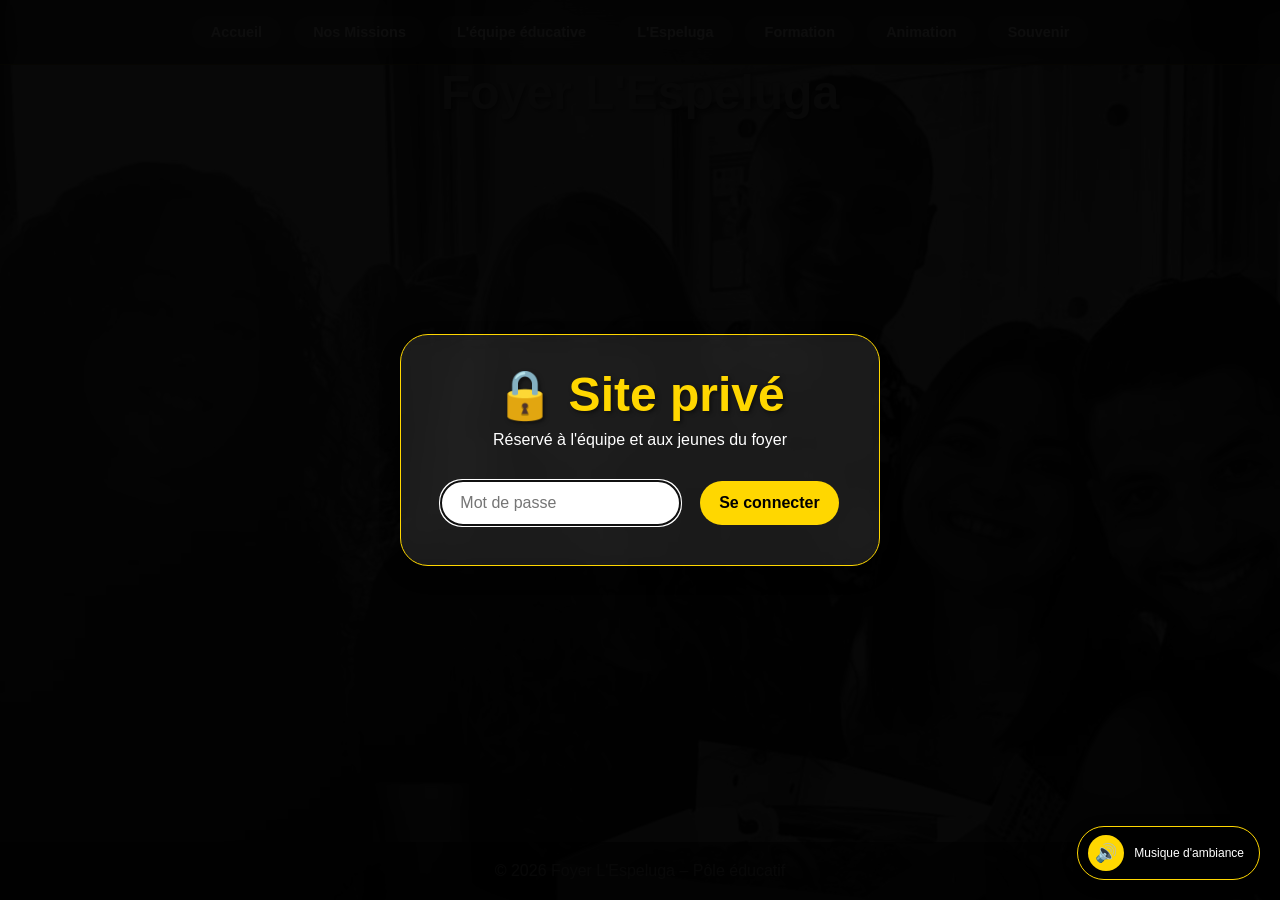
<file: index.html>
<!DOCTYPE html>
<html lang="fr">
<head>
    <meta charset="UTF-8">
    <meta name="viewport" content="width=device-width, initial-scale=1.0">
    <title>Accueil - Foyer L'Espeluga</title>
    <link rel="stylesheet" href="style.css">
    <style>
        body {
            background-image: url('image/font.05.webp');
            background-size: cover;
            background-position: center;
            background-attachment: fixed;
            display: flex;
            flex-direction: column;
            min-height: 100vh;
            margin: 0;
        }
        
        /* Cache tout le contenu tant que le mot de passe n'est pas validé */
        #protected-content {
            display: none;
            flex: 1;
            display: flex;
            flex-direction: column;
        }
        
        /* Quand le contenu est affiché, on le met en colonne */
        #protected-content.show {
            display: flex;
            flex-direction: column;
            flex: 1;
        }
        
        /* Pour que le footer reste en bas */
        .content-wrapper {
            flex: 1;
        }
        
        .login-overlay {
            position: fixed;
            top: 0;
            left: 0;
            width: 100%;
            height: 100%;
            background: rgba(0,0,0,0.95);
            z-index: 1000;
            display: flex;
            justify-content: center;
            align-items: center;
        }
        .login-box {
            background: rgba(255,255,255,0.1);
            backdrop-filter: blur(12px);
            padding: 2rem;
            border-radius: 28px;
            text-align: center;
            border: 1px solid #ffd700;
            box-shadow: 0 8px 20px rgba(0,0,0,0.3);
        }
        .login-box h1 { color: #ffd700; margin-bottom: 0.5rem; }
        .login-box p { color: white; margin-bottom: 1.5rem; }
        .login-box input, .login-box button {
            padding: 0.8rem 1.2rem;
            margin: 0.5rem;
            border-radius: 40px;
            border: none;
            font-size: 1rem;
        }
        .login-box input { background: white; }
        .login-box button {
            background: #ffd700;
            cursor: pointer;
            font-weight: bold;
            transition: 0.2s;
        }
        .login-box button:hover { background: #ffaa00; transform: scale(1.02); }
        .error-message {
            color: #ff6666;
            margin-top: 1rem;
            display: none;
        }
        
        footer {
            margin-top: auto;
        }

        /* ===== LECTEUR MUSIQUE FLOTTANT ===== */
        .music-player {
            position: fixed;
            bottom: 20px;
            right: 20px;
            z-index: 1000;
            background: rgba(0, 0, 0, 0.7);
            backdrop-filter: blur(10px);
            border-radius: 50px;
            padding: 8px 15px 8px 10px;
            display: flex;
            align-items: center;
            gap: 10px;
            border: 1px solid #ffd700;
            box-shadow: 0 4px 15px rgba(0,0,0,0.3);
            transition: 0.3s;
        }
        .music-player:hover {
            background: rgba(0, 0, 0, 0.85);
            border-color: #ffaa00;
        }
        .music-btn {
            background: #ffd700;
            border: none;
            width: 36px;
            height: 36px;
            border-radius: 50%;
            cursor: pointer;
            font-size: 18px;
            font-weight: bold;
            display: flex;
            align-items: center;
            justify-content: center;
            transition: 0.2s;
        }
        .music-btn:hover {
            background: #ffaa00;
            transform: scale(1.05);
        }
        .music-info {
            color: white;
            font-size: 12px;
            font-weight: 500;
            max-width: 120px;
            white-space: nowrap;
            overflow: hidden;
            text-overflow: ellipsis;
        }
        @media (max-width: 500px) {
            .music-info { display: none; }
            .music-player { padding: 8px 12px; }
        }
    </style>
</head>
<body>

<!-- PAGE DE CONNEXION -->
<div id="loginOverlay" class="login-overlay">
    <div class="login-box">
        <h1>🔒 Site privé</h1>
        <p>Réservé à l'équipe et aux jeunes du foyer</p>
        <input type="password" id="passwordInput" placeholder="Mot de passe" autofocus>
        <button onclick="checkPassword()">Se connecter</button>
        <div id="errorMsg" class="error-message">❌ Mot de passe incorrect</div>
    </div>
</div>

<!-- CONTENU PROTÉGÉ DU SITE -->
<div id="protected-content">
    <div class="top-banner">
        <a href="index.html">Accueil</a>
        <a href="missions.html">Nos Missions</a>
        <a href="equipe.html">L'équipe éducative</a>
        <a href="espeluga.html">L'Espeluga</a>
        <a href="formation.html">Formation</a>
        <a href="animation.html">Animation</a>
        <a href="sorties.html">Souvenir</a>
    </div>

    <!-- Contenu principal qui pousse le footer en bas -->
    <div class="content-wrapper">
        <section class="hero">
            <div class="hero-content">
                <h1>Foyer L'Espeluga</h1>
                <p>     </p>
            </div>
        </section>
    </div>

    <footer>
        <p>© 2026 Foyer L'Espeluga – Pôle éducatif</p>
    </footer>
</div>

<!-- LECTEUR MUSIQUE FLOTTANT -->
<div class="music-player" id="musicPlayer">
    <button class="music-btn" id="playPauseBtn">🔊</button>
    <span class="music-info" id="musicInfo">Musique d'ambiance</span>
</div>

<audio id="bgMusic" loop preload="auto">
    <source src="musique/Espeluga.mp3" type="audio/mpeg">
    <!-- Si tu veux une musique différente, change le chemin ici -->
</audio>

<script>
    // ⚠️ REMPLACE 'Chato9@06740' PAR LE MOT DE PASSE QUE TU VEUX
    const VALID_PASSWORD = 'Chato9@06740';
    
    // ===== GESTION DE LA MUSIQUE =====
    const audio = document.getElementById('bgMusic');
    const playPauseBtn = document.getElementById('playPauseBtn');
    let isPlaying = false;
    
    // Fonction pour lancer la musique (nécessite une interaction utilisateur)
    function startMusic() {
        if (!isPlaying) {
            audio.play().then(() => {
                isPlaying = true;
                playPauseBtn.textContent = '🔊';
                // Sauvegarde l'état dans localStorage
                localStorage.setItem('musicPlaying', 'true');
            }).catch(e => {
                console.log("Lecture auto bloquée, clique sur le bouton musique");
                playPauseBtn.textContent = '🔇';
            });
        }
    }
    
    // Lecture/Pause au clic sur le bouton
    playPauseBtn.addEventListener('click', function(e) {
        e.stopPropagation();
        if (isPlaying) {
            audio.pause();
            isPlaying = false;
            playPauseBtn.textContent = '🔇';
            localStorage.setItem('musicPlaying', 'false');
        } else {
            audio.play().then(() => {
                isPlaying = true;
                playPauseBtn.textContent = '🔊';
                localStorage.setItem('musicPlaying', 'true');
            }).catch(e => console.log("Erreur lecture"));
        }
    });
    
    // Restaurer l'état de la musique si elle était en cours
    if (localStorage.getItem('musicPlaying') === 'true') {
        audio.play().then(() => {
            isPlaying = true;
            playPauseBtn.textContent = '🔊';
        }).catch(() => {
            playPauseBtn.textContent = '🔇';
        });
    }
    
    // ===== GESTION DE LA CONNEXION =====
    function checkPassword() {
        const userPassword = document.getElementById('passwordInput').value;
        const errorMsg = document.getElementById('errorMsg');
        
        if (userPassword === VALID_PASSWORD) {
            localStorage.setItem('site_authenticated', 'true');
            document.getElementById('loginOverlay').style.display = 'none';
            const protectedContent = document.getElementById('protected-content');
            protectedContent.style.display = 'flex';
            protectedContent.classList.add('show');
            // Lance la musique après connexion
            startMusic();
        } else {
            errorMsg.style.display = 'block';
            document.getElementById('passwordInput').value = '';
        }
    }
    
    // Vérifie si l'utilisateur est déjà authentifié
    if (localStorage.getItem('site_authenticated') === 'true') {
        document.getElementById('loginOverlay').style.display = 'none';
        const protectedContent = document.getElementById('protected-content');
        protectedContent.style.display = 'flex';
        protectedContent.classList.add('show');
        // Lance la musique si elle était en cours
        if (localStorage.getItem('musicPlaying') === 'true') {
            audio.play().then(() => {
                isPlaying = true;
                playPauseBtn.textContent = '🔊';
            }).catch(() => {});
        }
    }
    
    // Appuyer sur Entrée dans le champ mot de passe
    document.getElementById('passwordInput').addEventListener('keypress', function(e) {
        if (e.key === 'Enter') {
            checkPassword();
        }
    });
</script>

</body>
</html>
</file>
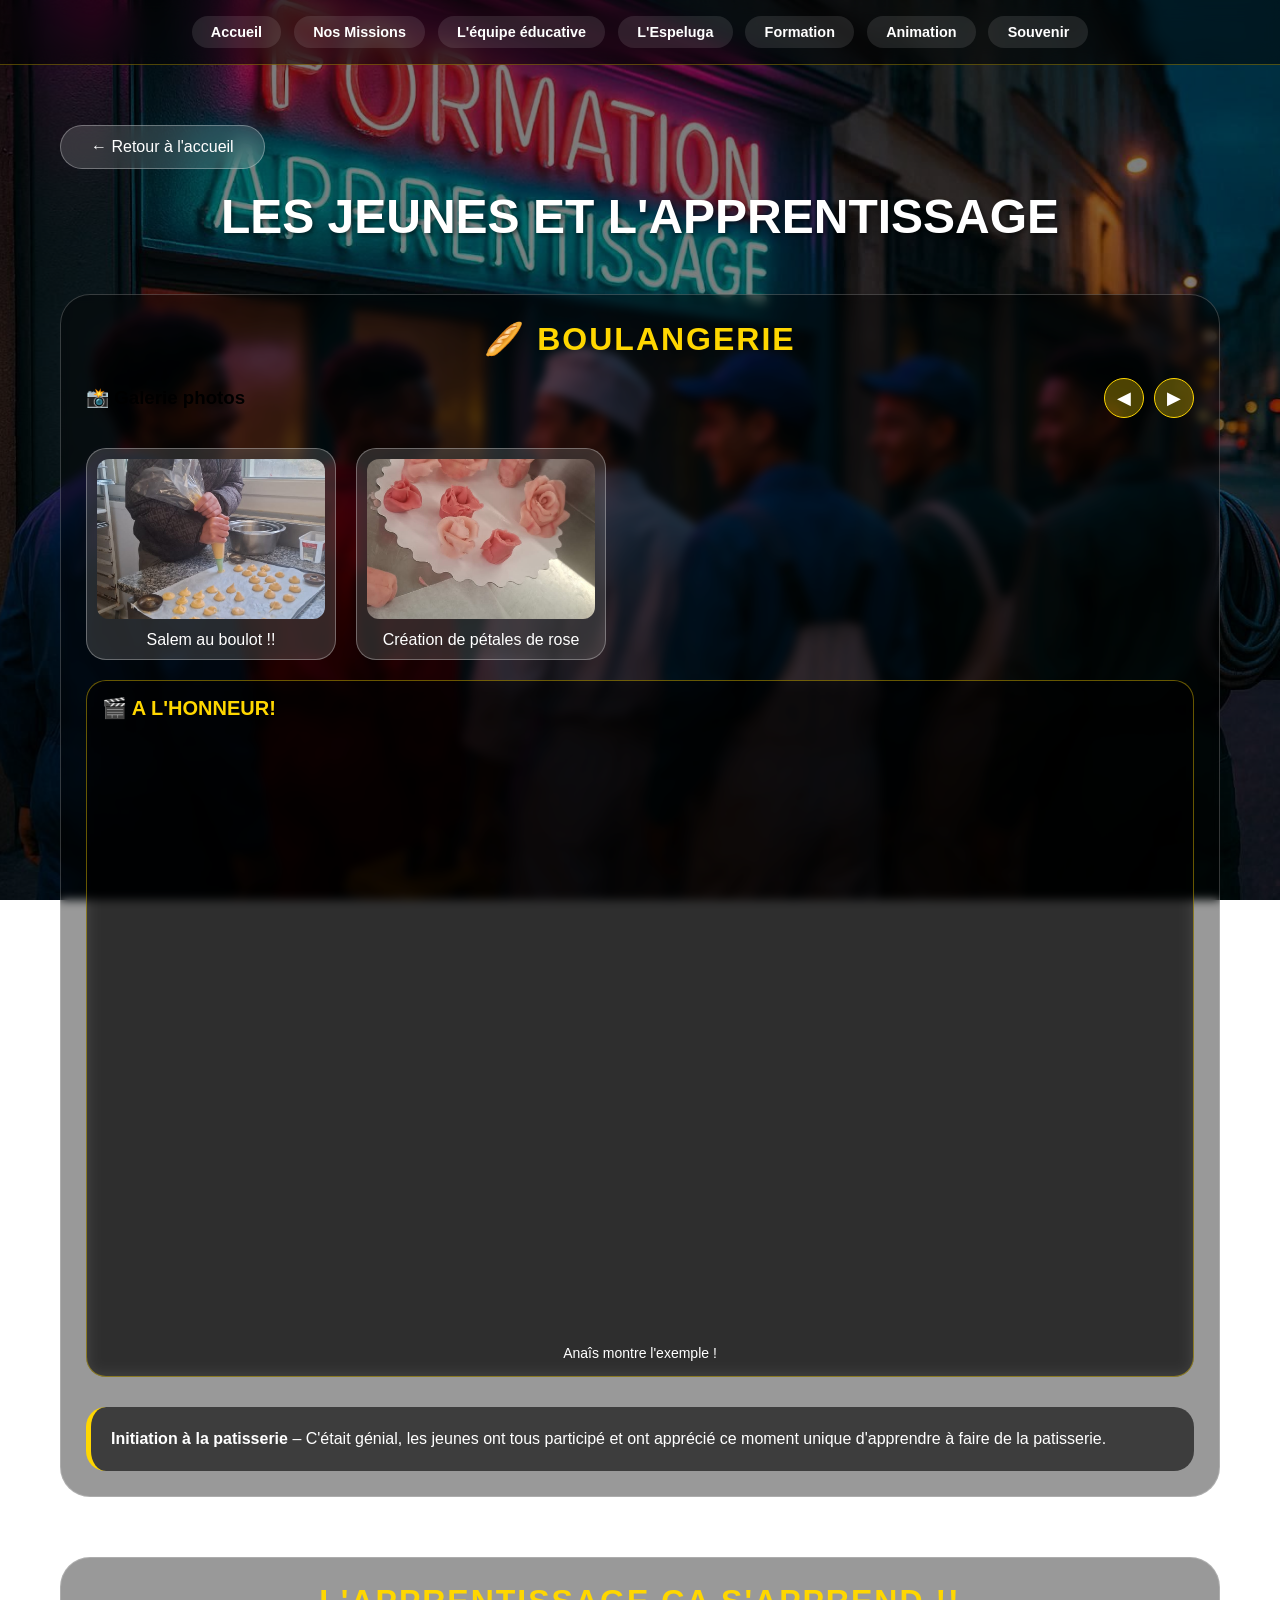
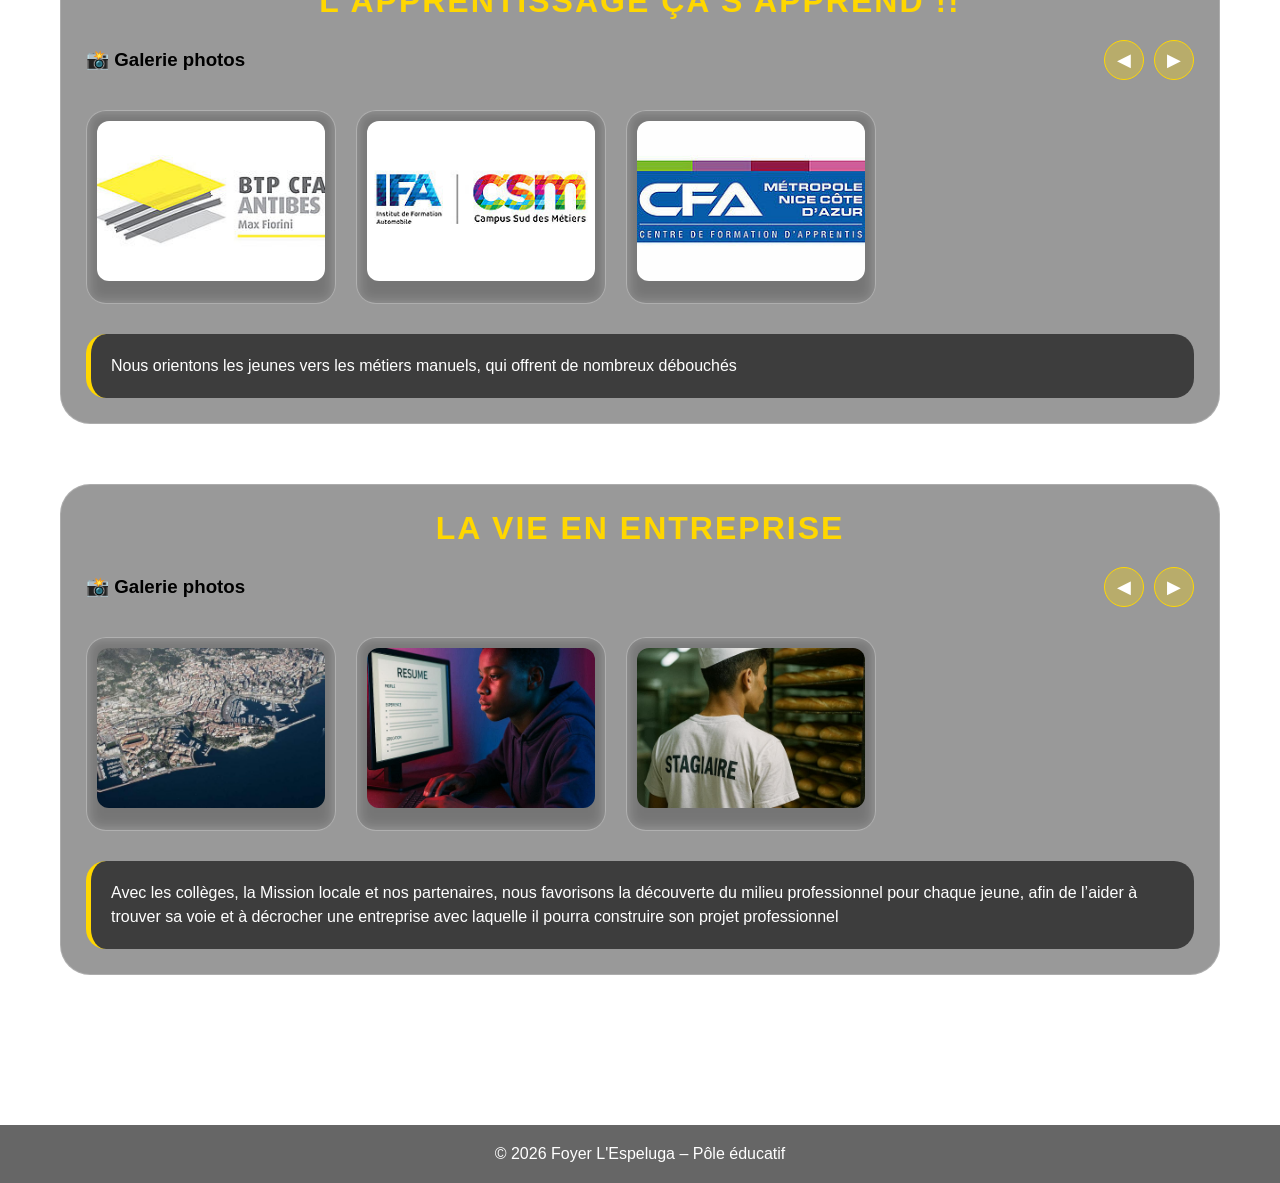
<file: formation.html>
<!DOCTYPE html>
<html lang="fr">
<head>
    <meta charset="UTF-8">
    <meta name="viewport" content="width=device-width, initial-scale=1.0">
    <title>Formation - Foyer L'Espeluga</title>
    <link rel="stylesheet" href="style.css">
    <style>
        body {
            background-image: url('image/font.formation.04.jpg');
            background-size: cover;
            background-position: center;
            background-attachment: fixed;
        }
        /* Optionnel : assombrir un peu pour que le texte soit lisible */
        body::before {
            background: rgba(0, 0, 0, 0.5);
        }
    </style>
</head>
<body>
    <!-- tout le code HTML de formation.html -->
</body>
</html>

    <!-- Bande de navigation -->
    <div class="top-banner">
        <a href="index.html">Accueil</a>
        <a href="missions.html">Nos Missions</a>
        <a href="equipe.html">L'équipe éducative</a>
        <a href="espeluga.html">L'Espeluga</a>
        <a href="formation.html">Formation</a>
        <a href="animation.html">Animation</a>
        <a href="sorties.html">Souvenir</a>
    </div>

    <div class="container">
        <a href="index.html" class="bouton-retour">← Retour à l'accueil</a>
        <h1>LES JEUNES ET L'APPRENTISSAGE</h1>

        <!-- ===== BLOC 1 : BOULANGERIE ===== -->
        <div class="bloc-formation">
            <div class="bloc-titre">🥖 BOULANGERIE</div>
            
            <div class="carrousel-wrapper">
                <div class="carrousel-header">
                    <h3>📸 Galerie photos</h3>
                    <div class="controls">
                        <button class="btn-left">◀</button>
                        <button class="btn-right">▶</button>
                    </div>
                </div>
                <div class="carrousel-container">
                    <div class="carrousel-horizontal">
                        <div class="fenetre-formation">
                            <img src="image/anais.atelier.patisserie.jpg" alt="Atelier patisserie avec anaîs ! Les jeunes ce sont éclatés à faire des petites patisseries , ils ont été super impliqué ">
                            <p>Salem au boulot !!</p>
                        </div>
                        <div class="fenetre-formation">
                            <img src="image/patisserie.02.jpg" alt="Création de rose">
                            <p>Création de pétales de rose</p>
                        </div>
                    </div>
                    <!-- Zone vidéo du jeune -->
<div class="video-formation">
    <h3>🎬 A L'HONNEUR!</h3>
    <div class="video-wrapper">
        <iframe src="https://geo.dailymotion.com/player.html?video=k4eMccAKeLLtpgFySRI" 
                frameborder="0" 
                allow="accelerometer; autoplay; clipboard-write; encrypted-media; gyroscope; picture-in-picture" 
                allowfullscreen>
        </iframe>
    </div>
    <p class="video-caption">  Anaîs montre l'exemple !</p>
</div>
                </div>
            </div>

            <div class="bio">
                <p><strong>Initiation à la patisserie</strong> – C'était génial, les jeunes ont tous participé et ont apprécié ce moment unique d'apprendre à faire de la patisserie.</p>
            </div>
        </div>

        <!-- ===== BLOC 2 : Les CFA ===== -->
        <div class="bloc-formation">
            <div class="bloc-titre"> L'apprentissage ça s'apprend !! </div>
            
            <div class="carrousel-wrapper">
                <div class="carrousel-header">
                    <h3>📸 Galerie photos</h3>
                    <div class="controls">
                        <button class="btn-left">◀</button>
                        <button class="btn-right">▶</button>
                    </div>
                </div>
                <div class="carrousel-container">
                    <div class="carrousel-horizontal">
                        <div class="fenetre-formation">
                            <img src="image/cfa.btp.jpg" alt="                ">
                            <p>              </p>
                        </div>
                        <div class="fenetre-formation">
                            <img src="image/cfa.ifa.jpg" alt="     ">
                            <p>           </p>
                        </div>
                        <div class="fenetre-formation">
                            <img src="image/cfa.carros.jpg" alt="      ">
                            <p>                         </p>
                        </div>
                    </div>
                </div>
            </div>

            <div class="bio">
                <p><strong>   </strong> Nous orientons les jeunes vers les métiers manuels, qui offrent de nombreux débouchés</p>
            </div>
        </div>

        <!-- ===== BLOC 3 : Les ENTREPRISES ===== -->
        <div class="bloc-formation">
            <div class="bloc-titre">La vie en Entreprise</div>
            
            <div class="carrousel-wrapper">
                <div class="carrousel-header">
                    <h3>📸 Galerie photos</h3>
                    <div class="controls">
                        <button class="btn-left">◀</button>
                        <button class="btn-right">▶</button>
                    </div>
                </div>
                <div class="carrousel-container">
                    <div class="carrousel-horizontal">
                        <div class="fenetre-formation">
                            <img src="image/plan.aerien.jpg" alt="               ">
                            <p>                    </p>
                        </div>
                        <div class="fenetre-formation">
                            <img src="image/cv.jpg" alt="             ">
                            <p>       </p>
                        </div>
                        <div class="fenetre-formation">
                            <img src="image/stagiaire.jpg" alt="Acquérir de l'éxperience!">
                            <p>              </p>
                        </div>
                    </div>
                </div>
            </div>

            <div class="bio">
                <p><strong> </strong> Avec les collèges, la Mission locale et nos partenaires, nous favorisons la découverte du milieu professionnel pour chaque jeune, afin de l’aider à trouver sa voie et à décrocher une entreprise avec laquelle il pourra construire son projet professionnel</p>
            </div>
        </div>

    </div>

    <footer>
        <p>© 2026 Foyer L'Espeluga – Pôle éducatif</p>
    </footer>

    <!-- Script pour les boutons de défilement de chaque carrousel -->
    <script>
        // Pour chaque bloc, on attache les événements aux boutons left/right
        document.querySelectorAll('.bloc-formation').forEach(bloc => {
            const container = bloc.querySelector('.carrousel-container');
            const leftBtn = bloc.querySelector('.btn-left');
            const rightBtn = bloc.querySelector('.btn-right');
            
            if (container && leftBtn && rightBtn) {
                leftBtn.addEventListener('click', () => {
                    container.scrollBy({ left: -300, behavior: 'smooth' });
                });
                rightBtn.addEventListener('click', () => {
                    container.scrollBy({ left: 300, behavior: 'smooth' });
                });
            }
        });
    </script>

</body>
</html>
</file>
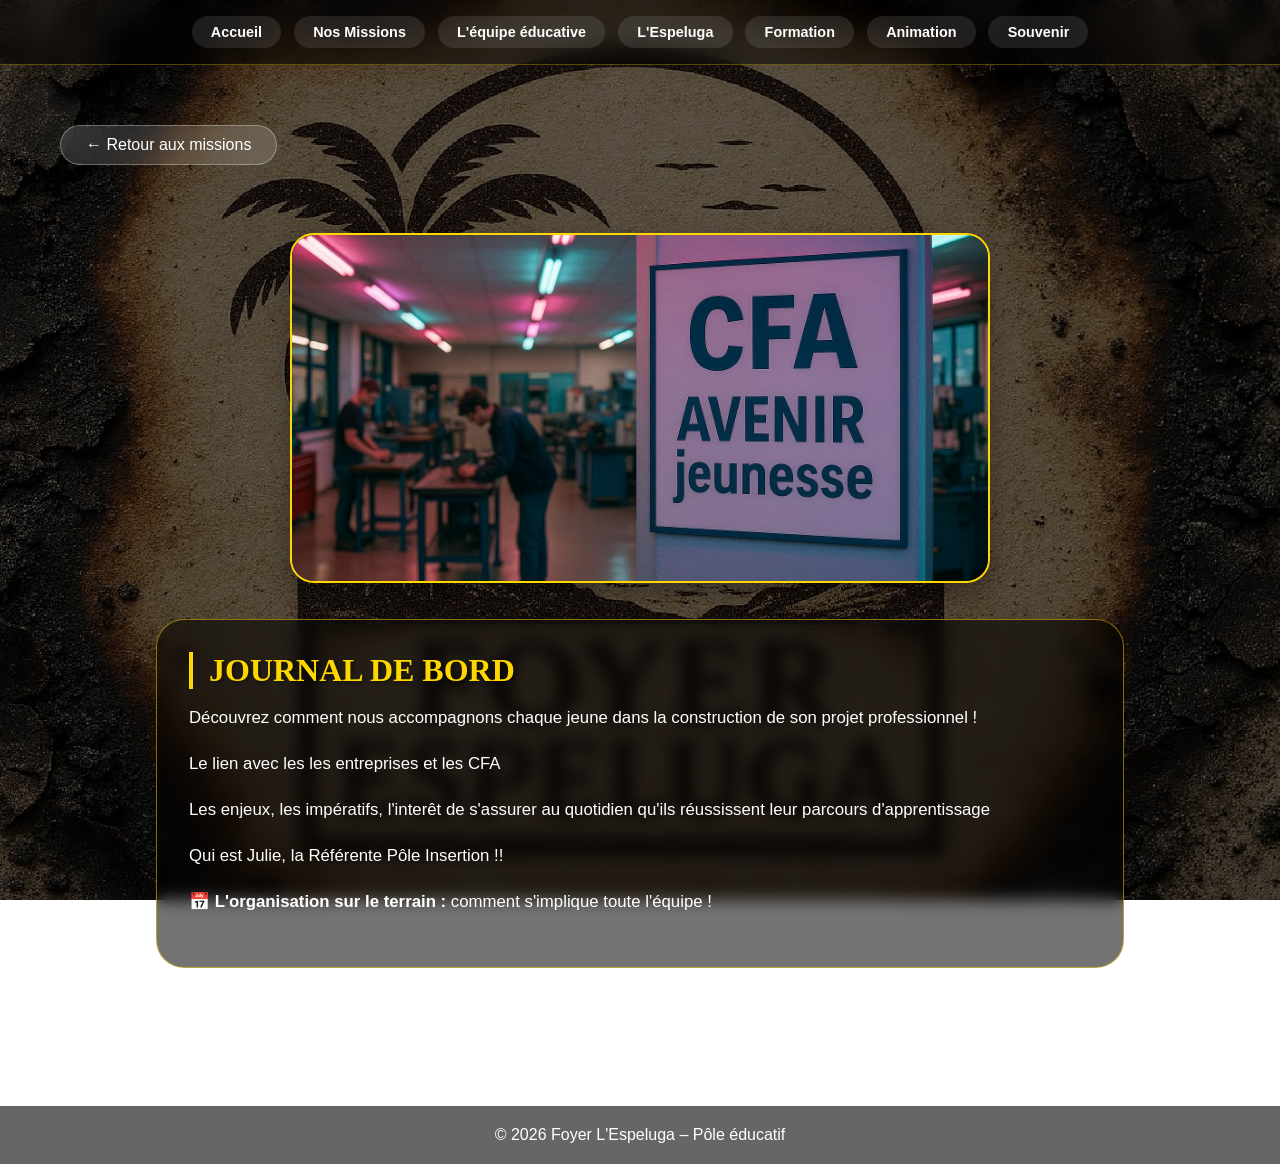
<file: insertionpro.html>
<!DOCTYPE html>
<html lang="fr">
<head>
    <meta charset="UTF-8">
    <meta name="viewport" content="width=device-width, initial-scale=1.0">
    <title>Insertion Pro - Foyer L'Espeluga</title>
    <link rel="stylesheet" href="style.css">
    <style>
        body {
            background-image: url('image/font.foyer.01.webp');
            background-size: cover;
            background-position: center;
            background-attachment: fixed;
        }
        body::before {
            background: rgba(0, 0, 0, 0.6);
        }

        .page-mission {
            max-width: 1000px;
            margin: 2rem auto;
            padding: 1rem;
        }

        /* Cadre pour l'image de présentation */
        .presentation-img {
            text-align: center;
            margin-bottom: 2rem;
        }
        .presentation-img img {
            width: 100%;
            max-width: 700px;
            height: 350px;
            object-fit: cover;
            border-radius: 24px;
            border: 2px solid #ffd700;
            box-shadow: 0 10px 25px rgba(0,0,0,0.3);
        }

        /* Zone de texte transparente avec défilement */
        .texte-mission {
            background: rgba(0, 0, 0, 0.55);
            backdrop-filter: blur(8px);
            border-radius: 28px;
            padding: 2rem;
            border: 1px solid rgba(255, 215, 0, 0.5);
            max-height: 400px;
            overflow-y: auto;
            scroll-behavior: smooth;
        }

        /* Personnalisation de la barre de défilement */
        .texte-mission::-webkit-scrollbar {
            width: 8px;
        }
        .texte-mission::-webkit-scrollbar-track {
            background: rgba(255, 255, 255, 0.1);
            border-radius: 10px;
        }
        .texte-mission::-webkit-scrollbar-thumb {
            background: #ffd700;
            border-radius: 10px;
        }

        .texte-mission h2 {
            color: #ffd700;
            font-family: 'Bebas Neue', cursive;
            font-size: 2rem;
            margin-bottom: 1rem;
            border-left: 4px solid #ffd700;
            padding-left: 1rem;
        }

        .texte-mission p {
            color: white;
            line-height: 1.6;
            font-size: 1.05rem;
            margin-bottom: 1.2rem;
        }

        .bouton-retour {
            display: inline-block;
            margin: 20px 0;
            padding: 10px 25px;
            background: rgba(255, 255, 255, 0.15);
            backdrop-filter: blur(10px);
            border: 1px solid rgba(255, 255, 255, 0.3);
            border-radius: 40px;
            color: white;
            text-decoration: none;
            transition: 0.3s;
        }
        .bouton-retour:hover {
            background: #ffd700;
            color: black;
            transform: scale(1.02);
        }

        @media (max-width: 700px) {
            .presentation-img img {
                height: 200px;
            }
            .texte-mission {
                padding: 1.2rem;
                max-height: 350px;
            }
        }
    </style>
</head>
<body>

    <div class="top-banner">
        <a href="index.html">Accueil</a>
        <a href="missions.html">Nos Missions</a>
        <a href="equipe.html">L'équipe éducative</a>
        <a href="espeluga.html">L'Espeluga</a>
        <a href="formation.html">Formation</a>
        <a href="animation.html">Animation</a>
        <a href="sorties.html">Souvenir</a>
    </div>

    <div class="container">
        <a href="missions.html" class="bouton-retour">← Retour aux missions</a>

        <div class="page-mission">
            <!-- Image de présentation (centrée, taille moyenne) -->
            <div class="presentation-img">
                <img src="image/courrousel.apprentissage.jpg" alt="Santé - Présentation">
            </div>

            <!-- Zone de texte transparente avec défilement -->
            <div class="texte-mission">
                <h2>JOURNAL DE BORD</h2>
                <p>
                   Découvrez comment nous accompagnons chaque jeune dans la construction de son projet professionnel ! 
                </p>
                <p>
                   Le lien avec les les entreprises et les CFA
                </p>
                <p>
                  Les enjeux, les impératifs, l'interêt de s'assurer au quotidien qu'ils réussissent leur parcours d'apprentissage
                </p>
                <p>
                   Qui est Julie, la Référente Pôle Insertion !!
                </p>
                <p>
                    <strong>📅 L'organisation sur le terrain :</strong> comment s'implique toute l'équipe !
                </p>
            </div>
        </div>
    </div>

    <footer>
        <p>© 2026 Foyer L'Espeluga – Pôle éducatif</p>
    </footer>
</body>
</html>
</file>
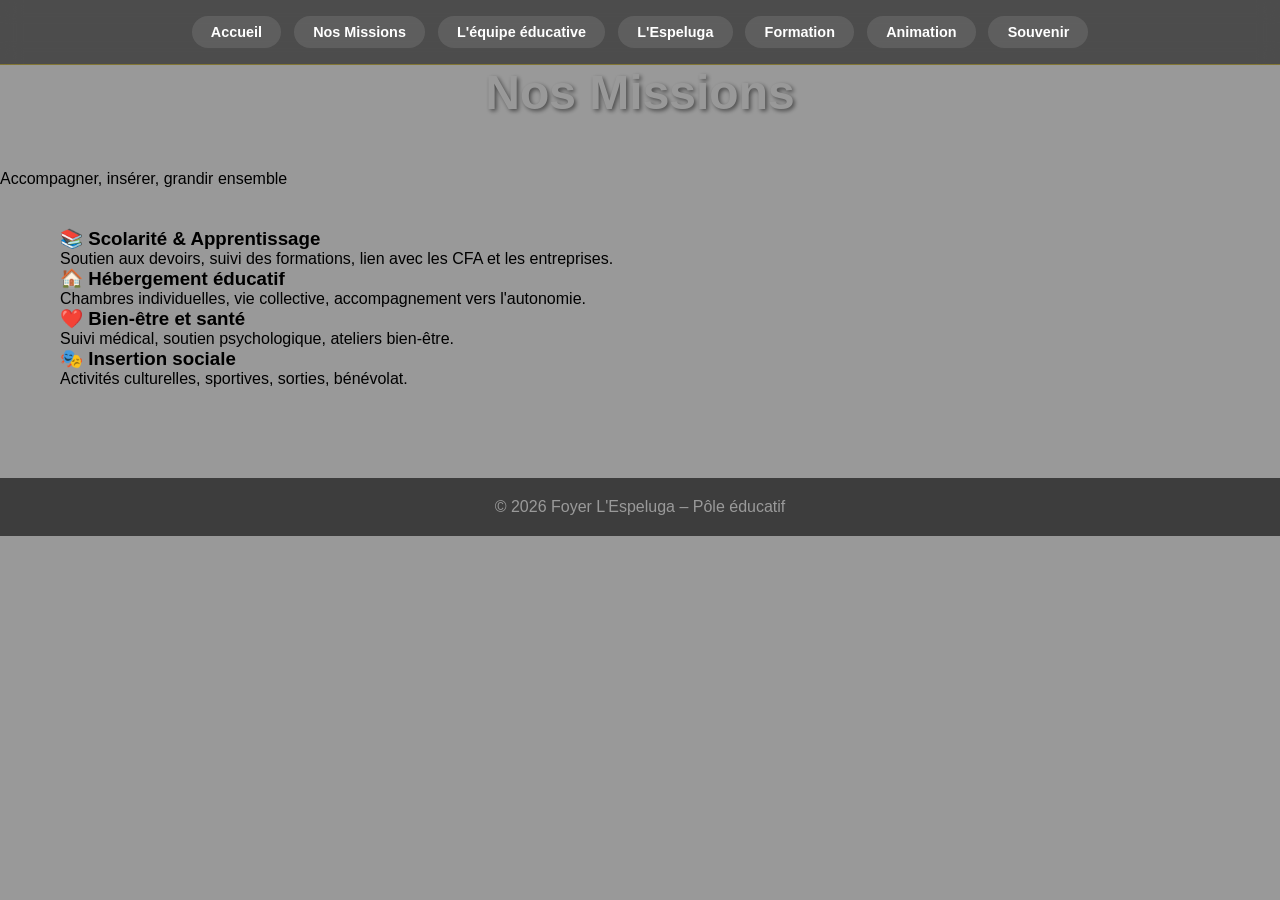
<file: mission.html>
<!DOCTYPE html>
<html lang="fr">
<head>
    <meta charset="UTF-8">
    <meta name="viewport" content="width=device-width, initial-scale=1.0">
    <title>Nos Missions - Foyer L'Espeluga</title>
    <link rel="stylesheet" href="style.css">
</head>
<body>
    <div class="top-banner">
        <a href="index.html">Accueil</a>
        <a href="missions.html">Nos Missions</a>
        <a href="equipe.html">L'équipe éducative</a>
        <a href="espeluga.html">L'Espeluga</a>
        <a href="formation.html">Formation</a>
        <a href="animation.html">Animation</a>
        <a href="sorties.html">Souvenir</a>
    </div>

    <section class="mission-hero">
        <div>
            <h1>Nos Missions</h1>
            <p>Accompagner, insérer, grandir ensemble</p>
        </div>
    </section>

    <div class="container">
        <div class="card-grid">
            <div class="card">
                <h3>📚 Scolarité & Apprentissage</h3>
                <p>Soutien aux devoirs, suivi des formations, lien avec les CFA et les entreprises.</p>
            </div>
            <div class="card">
                <h3>🏠 Hébergement éducatif</h3>
                <p>Chambres individuelles, vie collective, accompagnement vers l'autonomie.</p>
            </div>
            <div class="card">
                <h3>❤️ Bien-être et santé</h3>
                <p>Suivi médical, soutien psychologique, ateliers bien-être.</p>
            </div>
            <div class="card">
                <h3>🎭 Insertion sociale</h3>
                <p>Activités culturelles, sportives, sorties, bénévolat.</p>
            </div>
        </div>
    </div>

    <footer>
        <p>© 2026 Foyer L'Espeluga – Pôle éducatif</p>
    </footer>
</body>
</html>
</file>
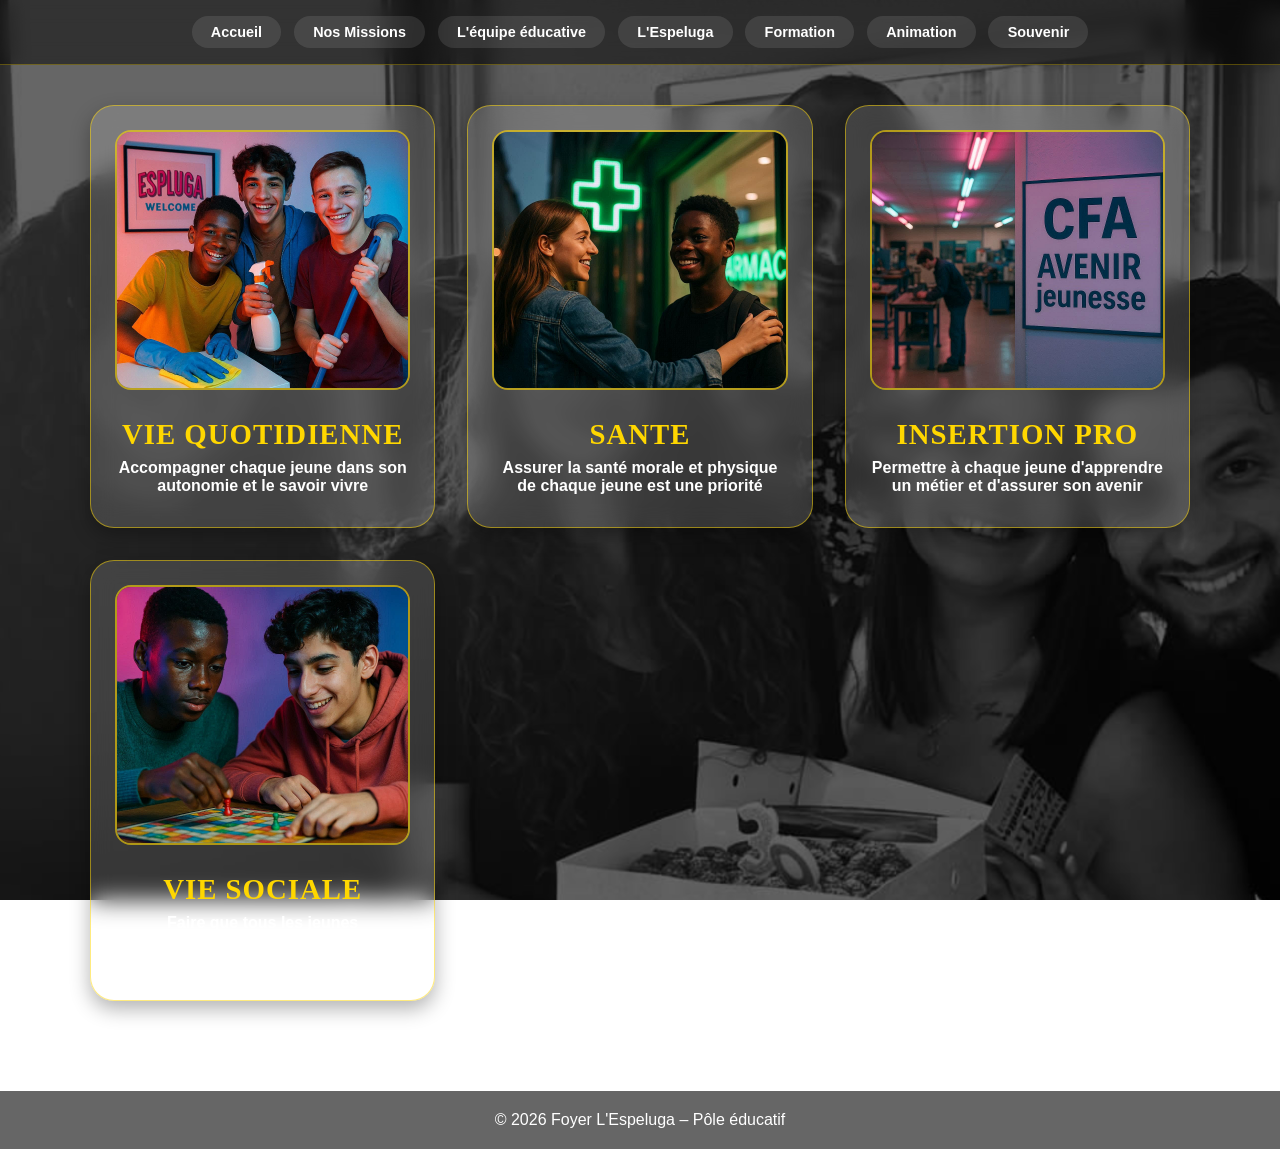
<file: missions.html>
<!DOCTYPE html>
<html lang="fr">
<head>
    <meta charset="UTF-8">
    <meta name="viewport" content="width=device-width, initial-scale=1.0">
    <title>Nos Missions - Foyer L'Espeluga</title>
    <link rel="stylesheet" href="style.css">
    <style>
        body {
            background-image: url('image/font.05.webp');
            background-size: cover;
            background-position: center;
            background-attachment: fixed;
        }
        body::before {
            background: rgba(0, 0, 0, 0.6);
        }

        .missions-grid {
            display: grid;
            grid-template-columns: repeat(auto-fit, minmax(280px, 1fr));
            gap: 2rem;
            max-width: 1100px;
            margin: 0 auto;
        }
        @media (min-width: 1000px) {
            .missions-grid {
                grid-template-columns: repeat(3, 1fr);
            }
        }

        .mission-card {
            background: rgba(255, 255, 255, 0.15);
            backdrop-filter: blur(12px);
            border: 1px solid rgba(255, 215, 0, 0.5);
            border-radius: 24px;
            padding: 1.5rem;
            text-align: center;
            transition: all 0.3s ease;
            box-shadow: 0 8px 20px rgba(0,0,0,0.3);
            cursor: pointer;
            text-decoration: none;
            display: block;
        }
        .mission-card:hover {
            transform: translateY(-8px);
            background: rgba(255, 255, 255, 0.25);
            border-color: #ffd700;
            box-shadow: 0 15px 30px rgba(0,0,0,0.4);
        }
        .mission-card img {
            width: 100%;
            height: 260px;
            object-fit: cover;
            border-radius: 16px;
            margin-bottom: 1rem;
            border: 2px solid rgba(255, 215, 0, 0.6);
            transition: transform 0.3s;
        }
        .mission-card:hover img {
            transform: scale(1.02);
        }
        .mission-card h3 {
            font-size: 1.8rem;
            margin: 0.5rem 0;
            color: #ffd700;
            font-weight: bold;
            font-family: 'Bebas Neue', cursive;
            letter-spacing: 1px;
        }
        .mission-card p {
            font-size: 1rem;
            color: white;
            font-weight: 600;
            margin: 0.5rem 0;
        }
        @media (max-width: 700px) {
            .mission-card img {
                height: 200px;
            }
            .mission-card h3 {
                font-size: 1.4rem;
            }
        }
    </style>
</head>
<body>
    <div class="top-banner">
        <a href="index.html">Accueil</a>
        <a href="missions.html">Nos Missions</a>
        <a href="equipe.html">L'équipe éducative</a>
        <a href="espeluga.html">L'Espeluga</a>
        <a href="formation.html">Formation</a>
        <a href="animation.html">Animation</a>
        <a href="sorties.html">Souvenir</a>
    </div>

    <div class="container">
        <div class="missions-grid">
            <a href="viequotidienne.html" class="mission-card">
                <img src="image/courrousel.vie.cote.jpg" alt="Vie quotidienne">
                <h3>VIE QUOTIDIENNE</h3>
                <p>Accompagner chaque jeune dans son autonomie et le savoir vivre</p>
            </a>
            <a href="sante.html" class="mission-card">
                <img src="image/courrousel.sante.jpg" alt="Santé">
                <h3>SANTE</h3>
                <p>Assurer la santé morale et physique de chaque jeune est une priorité</p>
            </a>
            <a href="insertionpro.html" class="mission-card">
                <img src="image/courrousel.apprentissage.jpg" alt="Insertion pro">
                <h3>INSERTION PRO</h3>
                <p>Permettre à chaque jeune d'apprendre un métier et d'assurer son avenir</p>
            </a>
            <a href="viesociale.html" class="mission-card">
                <img src="image/courrousel.social.jpg" alt="Vie sociale">
                <h3>VIE SOCIALE</h3>
                <p>Faire que tous les jeunes s'épanouissent et trouvent leur place dans la société</p>
            </a>
        </div>
    </div>

    <footer>
        <p>© 2026 Foyer L'Espeluga – Pôle éducatif</p>
    </footer>
</body>
</html>
</file>
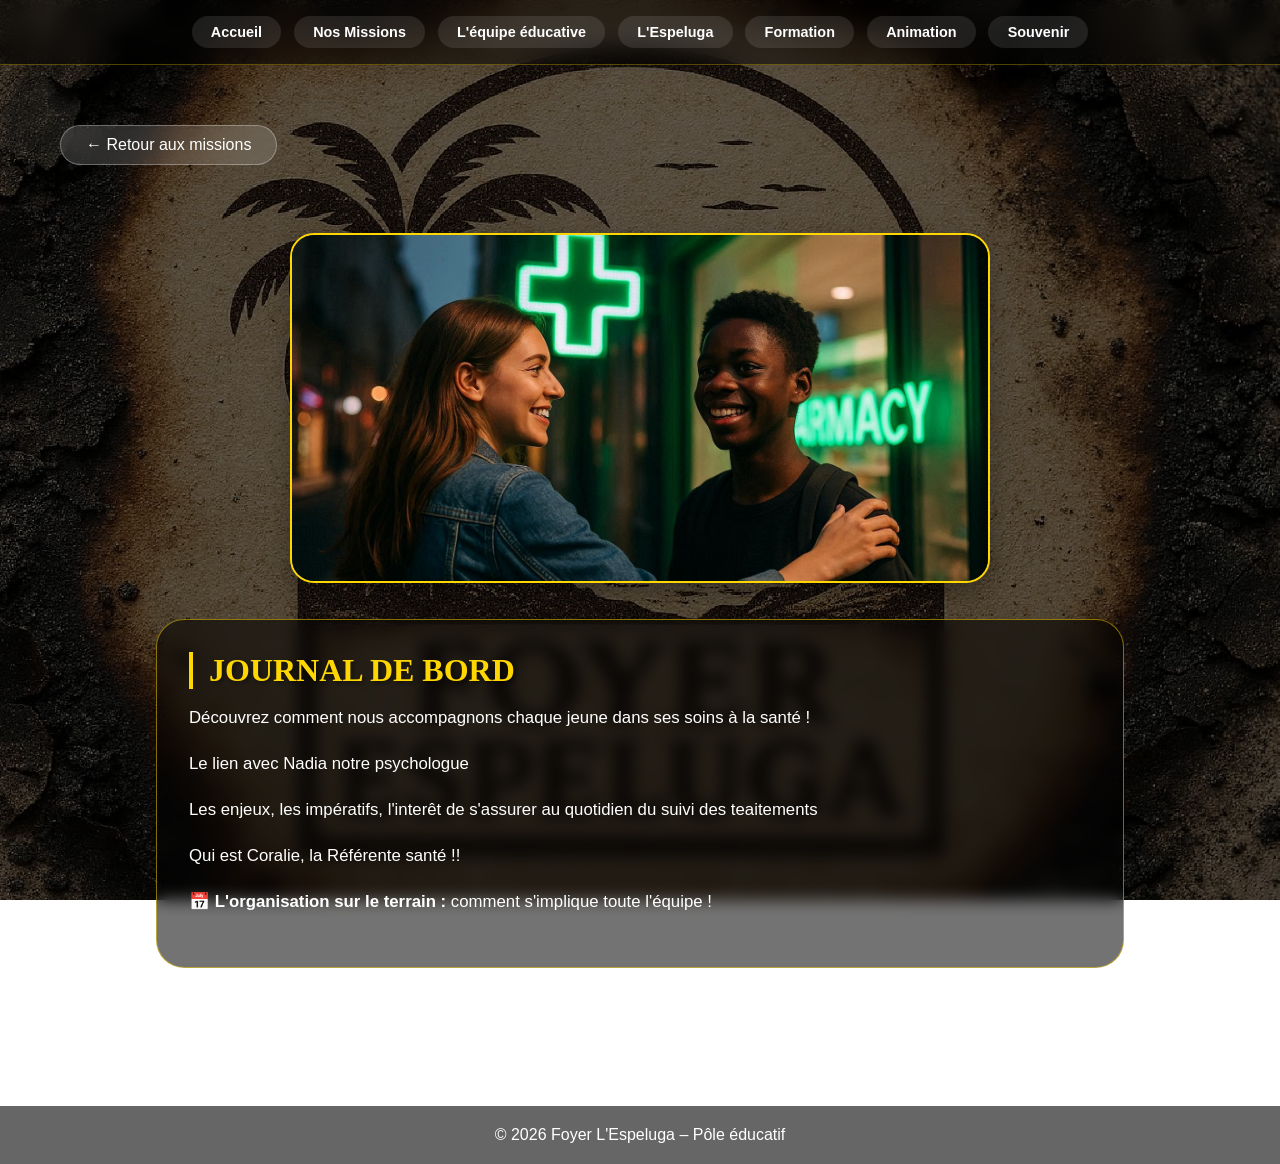
<file: sante.html>
<!DOCTYPE html>
<html lang="fr">
<head>
    <meta charset="UTF-8">
    <meta name="viewport" content="width=device-width, initial-scale=1.0">
    <title>Santé - Foyer L'Espeluga</title>
    <link rel="stylesheet" href="style.css">
    <style>
        body {
            background-image: url('image/font.foyer.01.webp');
            background-size: cover;
            background-position: center;
            background-attachment: fixed;
        }
        body::before {
            background: rgba(0, 0, 0, 0.6);
        }

        .page-mission {
            max-width: 1000px;
            margin: 2rem auto;
            padding: 1rem;
        }

        /* Cadre pour l'image de présentation */
        .presentation-img {
            text-align: center;
            margin-bottom: 2rem;
        }
        .presentation-img img {
            width: 100%;
            max-width: 700px;
            height: 350px;
            object-fit: cover;
            border-radius: 24px;
            border: 2px solid #ffd700;
            box-shadow: 0 10px 25px rgba(0,0,0,0.3);
        }

        /* Zone de texte transparente avec défilement */
        .texte-mission {
            background: rgba(0, 0, 0, 0.55);
            backdrop-filter: blur(8px);
            border-radius: 28px;
            padding: 2rem;
            border: 1px solid rgba(255, 215, 0, 0.5);
            max-height: 400px;
            overflow-y: auto;
            scroll-behavior: smooth;
        }

        /* Personnalisation de la barre de défilement */
        .texte-mission::-webkit-scrollbar {
            width: 8px;
        }
        .texte-mission::-webkit-scrollbar-track {
            background: rgba(255, 255, 255, 0.1);
            border-radius: 10px;
        }
        .texte-mission::-webkit-scrollbar-thumb {
            background: #ffd700;
            border-radius: 10px;
        }

        .texte-mission h2 {
            color: #ffd700;
            font-family: 'Bebas Neue', cursive;
            font-size: 2rem;
            margin-bottom: 1rem;
            border-left: 4px solid #ffd700;
            padding-left: 1rem;
        }

        .texte-mission p {
            color: white;
            line-height: 1.6;
            font-size: 1.05rem;
            margin-bottom: 1.2rem;
        }

        .bouton-retour {
            display: inline-block;
            margin: 20px 0;
            padding: 10px 25px;
            background: rgba(255, 255, 255, 0.15);
            backdrop-filter: blur(10px);
            border: 1px solid rgba(255, 255, 255, 0.3);
            border-radius: 40px;
            color: white;
            text-decoration: none;
            transition: 0.3s;
        }
        .bouton-retour:hover {
            background: #ffd700;
            color: black;
            transform: scale(1.02);
        }

        @media (max-width: 700px) {
            .presentation-img img {
                height: 200px;
            }
            .texte-mission {
                padding: 1.2rem;
                max-height: 350px;
            }
        }
    </style>
</head>
<body>

    <div class="top-banner">
        <a href="index.html">Accueil</a>
        <a href="missions.html">Nos Missions</a>
        <a href="equipe.html">L'équipe éducative</a>
        <a href="espeluga.html">L'Espeluga</a>
        <a href="formation.html">Formation</a>
        <a href="animation.html">Animation</a>
        <a href="sorties.html">Souvenir</a>
    </div>

    <div class="container">
        <a href="missions.html" class="bouton-retour">← Retour aux missions</a>

        <div class="page-mission">
            <!-- Image de présentation (centrée, taille moyenne) -->
            <div class="presentation-img">
                <img src="image/courrousel.sante.jpg" alt="Santé - Présentation">
            </div>

            <!-- Zone de texte transparente avec défilement -->
            <div class="texte-mission">
                <h2>JOURNAL DE BORD</h2>
                <p>
                   Découvrez comment nous accompagnons chaque jeune dans ses soins à la santé ! 
                </p>
                <p>
                   Le lien avec Nadia notre psychologue
                </p>
                <p>
                  Les enjeux, les impératifs, l'interêt de s'assurer au quotidien du suivi des teaitements 
                </p>
                <p>
                   Qui est Coralie, la Référente santé !!
                </p>
                <p>
                    <strong>📅 L'organisation sur le terrain :</strong> comment s'implique toute l'équipe !
                </p>
            </div>
        </div>
    </div>

    <footer>
        <p>© 2026 Foyer L'Espeluga – Pôle éducatif</p>
    </footer>
</body>
</html>
</file>
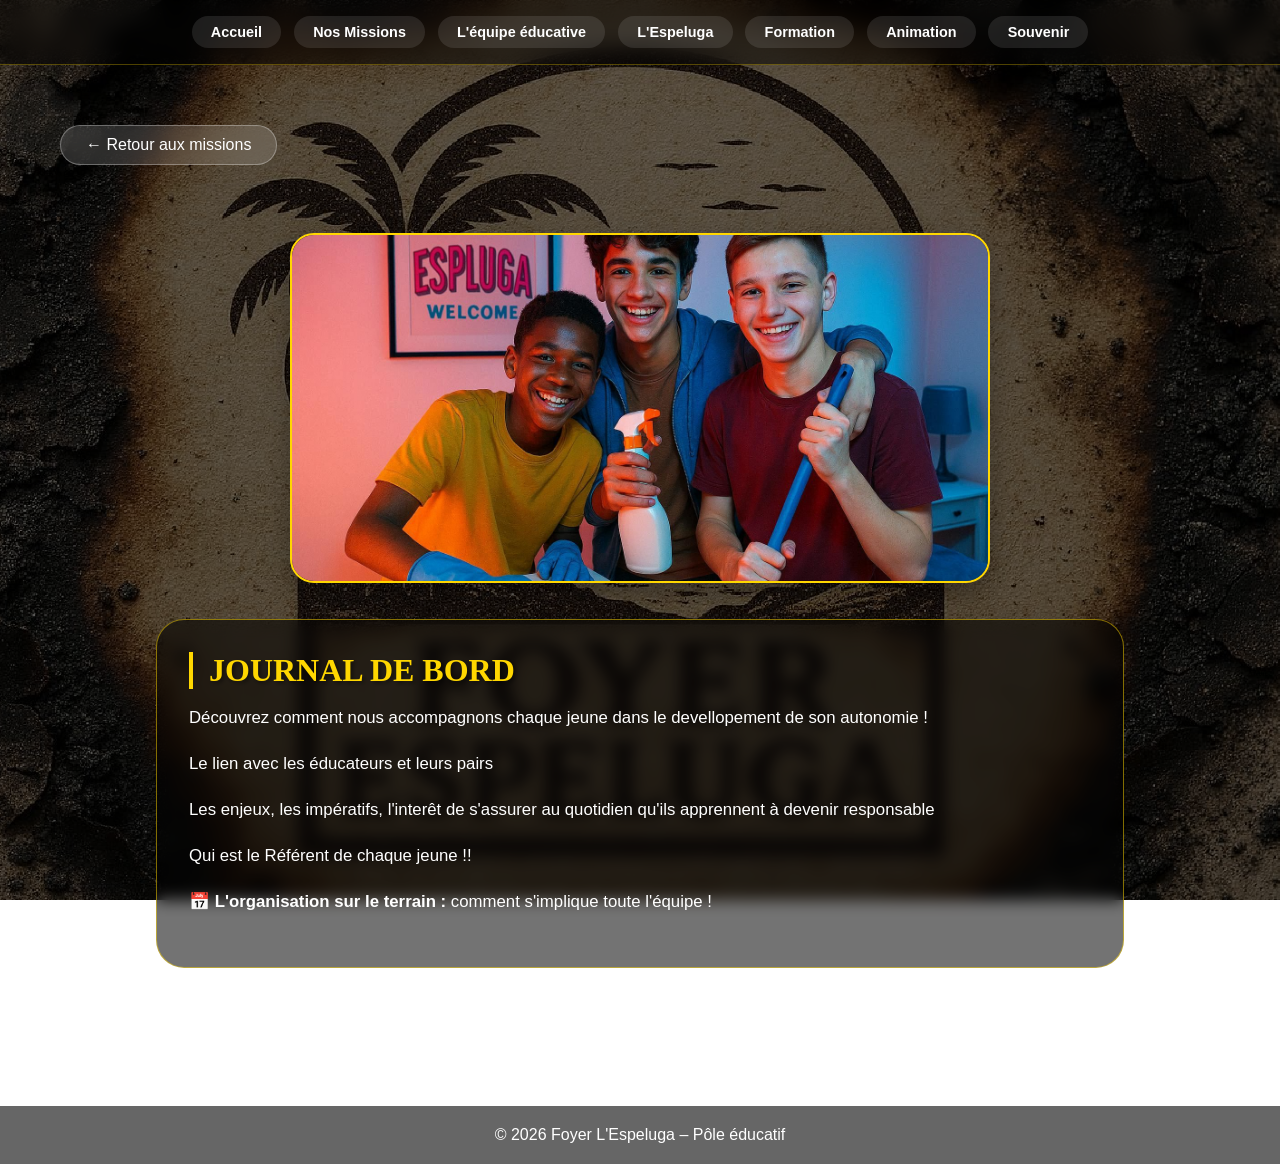
<file: viequotidienne.html>
<!DOCTYPE html>
<html lang="fr">
<head>
    <meta charset="UTF-8">
    <meta name="viewport" content="width=device-width, initial-scale=1.0">
    <title>Vie quotidienne - Foyer L'Espeluga</title>
    <link rel="stylesheet" href="style.css">
    <style>
        body {
            background-image: url('image/font.foyer.01.webp');
            background-size: cover;
            background-position: center;
            background-attachment: fixed;
        }
        body::before {
            background: rgba(0, 0, 0, 0.6);
        }

        .page-mission {
            max-width: 1000px;
            margin: 2rem auto;
            padding: 1rem;
        }

        /* Cadre pour l'image de présentation */
        .presentation-img {
            text-align: center;
            margin-bottom: 2rem;
        }
        .presentation-img img {
            width: 100%;
            max-width: 700px;
            height: 350px;
            object-fit: cover;
            border-radius: 24px;
            border: 2px solid #ffd700;
            box-shadow: 0 10px 25px rgba(0,0,0,0.3);
        }

        /* Zone de texte transparente avec défilement */
        .texte-mission {
            background: rgba(0, 0, 0, 0.55);
            backdrop-filter: blur(8px);
            border-radius: 28px;
            padding: 2rem;
            border: 1px solid rgba(255, 215, 0, 0.5);
            max-height: 400px;
            overflow-y: auto;
            scroll-behavior: smooth;
        }

        /* Personnalisation de la barre de défilement */
        .texte-mission::-webkit-scrollbar {
            width: 8px;
        }
        .texte-mission::-webkit-scrollbar-track {
            background: rgba(255, 255, 255, 0.1);
            border-radius: 10px;
        }
        .texte-mission::-webkit-scrollbar-thumb {
            background: #ffd700;
            border-radius: 10px;
        }

        .texte-mission h2 {
            color: #ffd700;
            font-family: 'Bebas Neue', cursive;
            font-size: 2rem;
            margin-bottom: 1rem;
            border-left: 4px solid #ffd700;
            padding-left: 1rem;
        }

        .texte-mission p {
            color: white;
            line-height: 1.6;
            font-size: 1.05rem;
            margin-bottom: 1.2rem;
        }

        .bouton-retour {
            display: inline-block;
            margin: 20px 0;
            padding: 10px 25px;
            background: rgba(255, 255, 255, 0.15);
            backdrop-filter: blur(10px);
            border: 1px solid rgba(255, 255, 255, 0.3);
            border-radius: 40px;
            color: white;
            text-decoration: none;
            transition: 0.3s;
        }
        .bouton-retour:hover {
            background: #ffd700;
            color: black;
            transform: scale(1.02);
        }

        @media (max-width: 700px) {
            .presentation-img img {
                height: 200px;
            }
            .texte-mission {
                padding: 1.2rem;
                max-height: 350px;
            }
        }
    </style>
</head>
<body>

    <div class="top-banner">
        <a href="index.html">Accueil</a>
        <a href="missions.html">Nos Missions</a>
        <a href="equipe.html">L'équipe éducative</a>
        <a href="espeluga.html">L'Espeluga</a>
        <a href="formation.html">Formation</a>
        <a href="animation.html">Animation</a>
        <a href="sorties.html">Souvenir</a>
    </div>

    <div class="container">
        <a href="missions.html" class="bouton-retour">← Retour aux missions</a>

        <div class="page-mission">
            <!-- Image de présentation (centrée, taille moyenne) -->
            <div class="presentation-img">
                <img src="image/courrousel.vie.cote.jpg" alt="Santé - Présentation">
            </div>

            <!-- Zone de texte transparente avec défilement -->
            <div class="texte-mission">
                <h2>JOURNAL DE BORD</h2>
                <p>
                   Découvrez comment nous accompagnons chaque jeune dans le devellopement de son autonomie ! 
                </p>
                <p>
                   Le lien avec les éducateurs et leurs pairs
                </p>
                <p>
                  Les enjeux, les impératifs, l'interêt de s'assurer au quotidien qu'ils apprennent à devenir responsable
                </p>
                <p>
                   Qui est le Référent de chaque jeune !!
                </p>
                <p>
                    <strong>📅 L'organisation sur le terrain :</strong> comment s'implique toute l'équipe !
                </p>
            </div>
        </div>
    </div>

    <footer>
        <p>© 2026 Foyer L'Espeluga – Pôle éducatif</p>
    </footer>
</body>
</html>
</file>
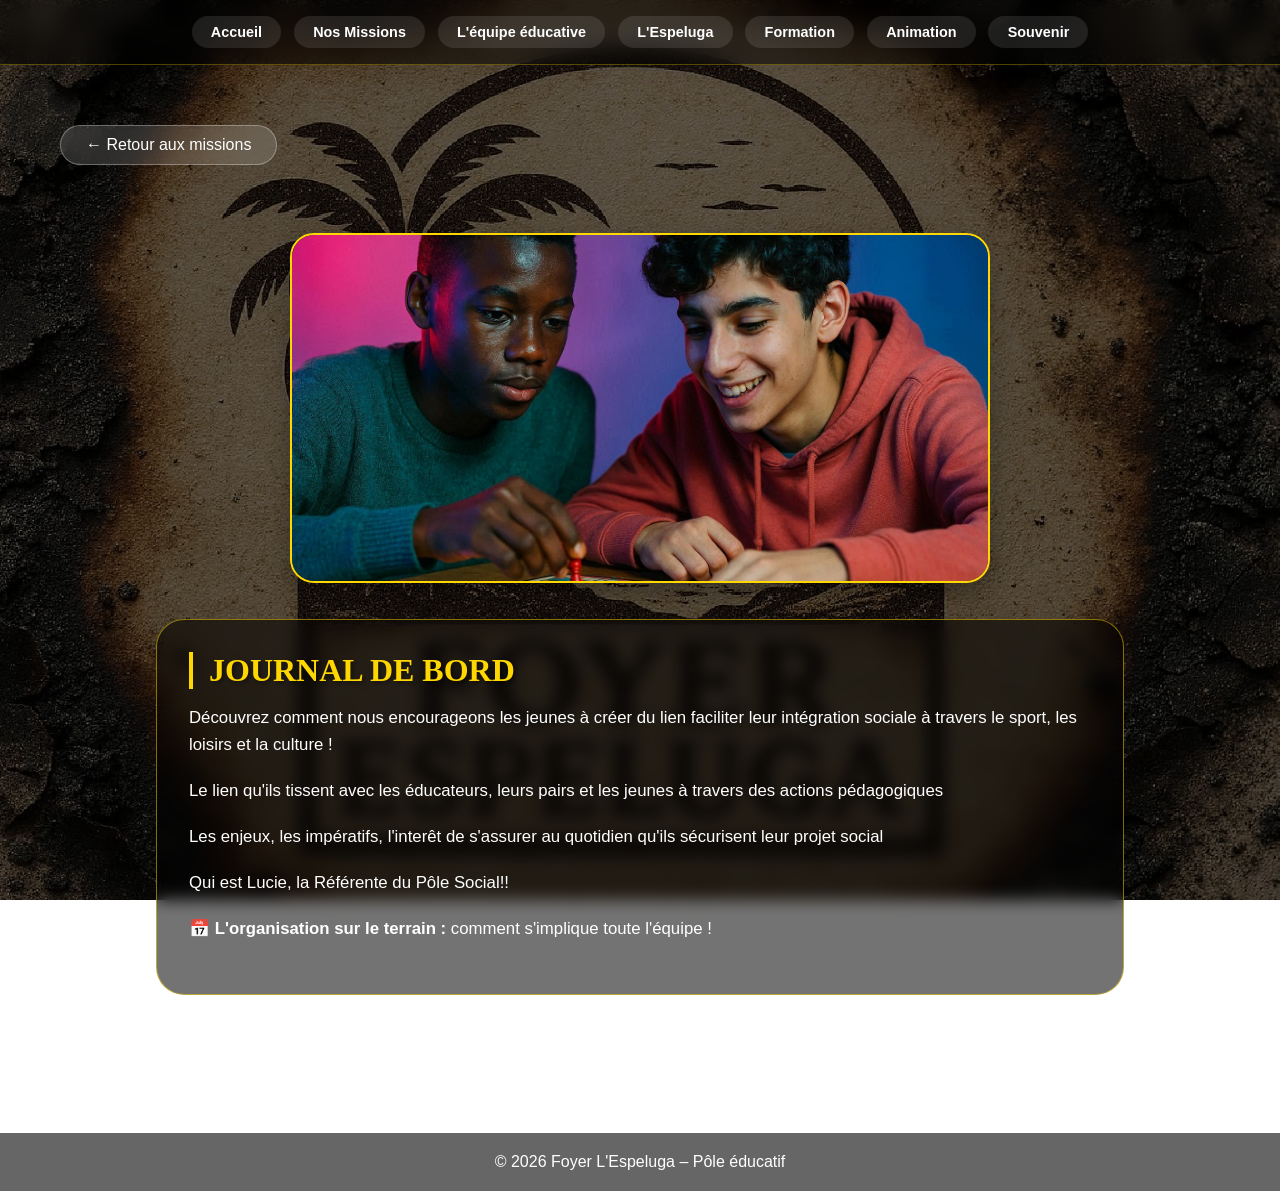
<file: viesociale.html>
<!DOCTYPE html>
<html lang="fr">
<head>
    <meta charset="UTF-8">
    <meta name="viewport" content="width=device-width, initial-scale=1.0">
    <title>Vie sociale - Foyer L'Espeluga</title>
    <link rel="stylesheet" href="style.css">
    <style>
        body {
            background-image: url('image/font.foyer.01.webp');
            background-size: cover;
            background-position: center;
            background-attachment: fixed;
        }
        body::before {
            background: rgba(0, 0, 0, 0.6);
        }

        .page-mission {
            max-width: 1000px;
            margin: 2rem auto;
            padding: 1rem;
        }

        /* Cadre pour l'image de présentation */
        .presentation-img {
            text-align: center;
            margin-bottom: 2rem;
        }
        .presentation-img img {
            width: 100%;
            max-width: 700px;
            height: 350px;
            object-fit: cover;
            border-radius: 24px;
            border: 2px solid #ffd700;
            box-shadow: 0 10px 25px rgba(0,0,0,0.3);
        }

        /* Zone de texte transparente avec défilement */
        .texte-mission {
            background: rgba(0, 0, 0, 0.55);
            backdrop-filter: blur(8px);
            border-radius: 28px;
            padding: 2rem;
            border: 1px solid rgba(255, 215, 0, 0.5);
            max-height: 400px;
            overflow-y: auto;
            scroll-behavior: smooth;
        }

        /* Personnalisation de la barre de défilement */
        .texte-mission::-webkit-scrollbar {
            width: 8px;
        }
        .texte-mission::-webkit-scrollbar-track {
            background: rgba(255, 255, 255, 0.1);
            border-radius: 10px;
        }
        .texte-mission::-webkit-scrollbar-thumb {
            background: #ffd700;
            border-radius: 10px;
        }

        .texte-mission h2 {
            color: #ffd700;
            font-family: 'Bebas Neue', cursive;
            font-size: 2rem;
            margin-bottom: 1rem;
            border-left: 4px solid #ffd700;
            padding-left: 1rem;
        }

        .texte-mission p {
            color: white;
            line-height: 1.6;
            font-size: 1.05rem;
            margin-bottom: 1.2rem;
        }

        .bouton-retour {
            display: inline-block;
            margin: 20px 0;
            padding: 10px 25px;
            background: rgba(255, 255, 255, 0.15);
            backdrop-filter: blur(10px);
            border: 1px solid rgba(255, 255, 255, 0.3);
            border-radius: 40px;
            color: white;
            text-decoration: none;
            transition: 0.3s;
        }
        .bouton-retour:hover {
            background: #ffd700;
            color: black;
            transform: scale(1.02);
        }

        @media (max-width: 700px) {
            .presentation-img img {
                height: 200px;
            }
            .texte-mission {
                padding: 1.2rem;
                max-height: 350px;
            }
        }
    </style>
</head>
<body>

    <div class="top-banner">
        <a href="index.html">Accueil</a>
        <a href="missions.html">Nos Missions</a>
        <a href="equipe.html">L'équipe éducative</a>
        <a href="espeluga.html">L'Espeluga</a>
        <a href="formation.html">Formation</a>
        <a href="animation.html">Animation</a>
        <a href="sorties.html">Souvenir</a>
    </div>

    <div class="container">
        <a href="missions.html" class="bouton-retour">← Retour aux missions</a>

        <div class="page-mission">
            <!-- Image de présentation (centrée, taille moyenne) -->
            <div class="presentation-img">
                <img src="image/courrousel.social.jpg" alt="Santé - Présentation">
            </div>

            <!-- Zone de texte transparente avec défilement -->
            <div class="texte-mission">
                <h2>JOURNAL DE BORD</h2>
                <p>
                   Découvrez comment nous encourageons les jeunes à créer du lien faciliter leur intégration sociale à travers le sport, les loisirs et la culture  ! 
                </p>
                <p>
                   Le lien qu'ils tissent avec les éducateurs, leurs pairs et les jeunes à travers des actions pédagogiques
                </p>
                <p>
                  Les enjeux, les impératifs, l'interêt de s'assurer au quotidien qu'ils sécurisent leur projet social
                </p>
                <p>
                   Qui est Lucie, la Référente du Pôle Social!!
                </p>
                <p>
                    <strong>📅 L'organisation sur le terrain :</strong> comment s'implique toute l'équipe !
                </p>
            </div>
        </div>
    </div>

    <footer>
        <p>© 2026 Foyer L'Espeluga – Pôle éducatif</p>
    </footer>
</body>
</html>
</file>
<file: style.css>
/* ===== RESET & BASE ===== */
* {
    margin: 0;
    padding: 0;
    box-sizing: border-box;
}

body {
    font-family: 'Arial', 'Inter', sans-serif;
    min-height: 100vh;
    /* Plus d'image de fond globale – on la mettra page par page */
    background-size: cover;
    background-position: center;
    background-attachment: fixed;
    position: relative;
}

/* Overlay sombre pour que le texte se lise bien */
body::before {
    content: '';
    position: fixed;
    top: 0;
    left: 0;
    right: 0;
    bottom: 0;
    background: rgba(0, 0, 0, 0.4);
    z-index: 0;
}

/* ===== CONTENEUR PRINCIPAL ===== */
.container {
    position: relative;
    z-index: 1;
    max-width: 1200px;
    margin: 0 auto;
    padding: 40px 20px;
}

/* ===== BANDE DE NAVIGATION ===== */
.top-banner {
    background: rgba(0, 0, 0, 0.5);
    backdrop-filter: blur(10px);
    padding: 1rem;
    display: flex;
    flex-wrap: wrap;
    justify-content: center;
    gap: 0.8rem;
    position: sticky;
    top: 0;
    z-index: 100;
    border-bottom: 1px solid rgba(255, 215, 0, 0.3);
}
.top-banner a {
    color: white;
    text-decoration: none;
    font-weight: bold;
    padding: 0.5rem 1.2rem;
    background: rgba(255, 255, 255, 0.1);
    border-radius: 50px;
    transition: 0.3s;
    font-size: 0.9rem;
}
.top-banner a:hover {
    background: #ffd700;
    color: black;
    transform: scale(1.05);
}

/* ===== TITRES ===== */
h1 {
    text-align: center;
    color: white;
    font-size: 48px;
    margin-bottom: 50px;
    text-shadow: 2px 2px 4px rgba(0,0,0,0.5);
}
h2 {
    color: white;
    font-size: 28px;
    text-shadow: 2px 2px 4px rgba(0,0,0,0.5);
    margin: 0;
}

/* ===== CARROUSELS ===== */
.carrousel-section {
    margin-bottom: 60px;
}
.carrousel-header {
    display: flex;
    justify-content: space-between;
    align-items: center;
    margin-bottom: 20px;
    flex-wrap: wrap;
    gap: 15px;
}
.controles-carrousel {
    display: flex;
    gap: 15px;
}
.btn-carrousel {
    padding: 8px 20px;
    background: rgba(255, 215, 0, 0.2);
    backdrop-filter: blur(10px);
    border: 1px solid #ffd700;
    border-radius: 50px;
    color: white;
    cursor: pointer;
    transition: all 0.3s;
    font-size: 14px;
    font-weight: bold;
}
.btn-carrousel:hover {
    background: #ffd700;
    color: black;
    transform: scale(1.05);
}
.carrousel-container {
    overflow: hidden;
    padding: 20px 0;
}
.carrousel {
    display: flex;
    gap: 30px;
    width: fit-content;
}
.carrousel.left {
    animation: scrollLeft 25s linear infinite;
}
.carrousel.right {
    animation: scrollRight 25s linear infinite;
}
@keyframes scrollLeft {
    0% { transform: translateX(0); }
    100% { transform: translateX(-50%); }
}
@keyframes scrollRight {
    0% { transform: translateX(-50%); }
    100% { transform: translateX(0); }
}

/* Cartes style verre */
.fenetre {
    background: rgba(255, 255, 255, 0.15);
    backdrop-filter: blur(10px);
    border: 1px solid rgba(255, 255, 255, 0.3);
    border-radius: 20px;
    padding: 20px;
    box-shadow: 0 10px 30px rgba(0, 0, 0, 0.3);
    transition: all 0.3s ease;
    cursor: pointer;
    text-decoration: none;
    color: white;
    display: block;
    min-width: 250px;
    text-align: center;
}
.fenetre:hover {
    transform: translateY(-10px) scale(1.05);
    background: rgba(255, 255, 255, 0.25);
    border-color: rgba(255, 255, 255, 0.6);
    box-shadow: 0 20px 40px rgba(0, 0, 0, 0.4);
}
.fenetre img, .fenetre video, .fenetre iframe {
    width: 100%;
    height: 200px;
    object-fit: cover;
    border-radius: 10px;
    margin-bottom: 15px;
}
.fenetre h3 {
    font-size: 18px;
    margin-top: 10px;
}

/* Bouton retour */
.bouton-retour {
    display: inline-block;
    margin: 20px 0;
    padding: 12px 30px;
    background: rgba(255, 255, 255, 0.15);
    backdrop-filter: blur(10px);
    border: 1px solid rgba(255, 255, 255, 0.3);
    border-radius: 50px;
    color: white;
    text-decoration: none;
    transition: all 0.3s;
}
.bouton-retour:hover {
    background: rgba(255, 255, 255, 0.3);
    transform: scale(1.05);
}

footer {
    text-align: center;
    padding: 20px;
    background: rgba(0,0,0,0.6);
    color: white;
    margin-top: 50px;
}

@media (max-width: 600px) {
    h1 { font-size: 32px; }
    .fenetre { min-width: 200px; }
    .fenetre img { height: 150px; }
}

/* ===== BLOCS FORMATION ===== */
.bloc-formation {
    margin-bottom: 60px;
    background: rgba(0, 0, 0, 0.4);
    backdrop-filter: blur(5px);
    border-radius: 30px;
    padding: 25px;
    border: 1px solid rgba(255, 255, 255, 0.2);
}
.bloc-titre {
    font-size: 32px;
    color: #ffd700;
    text-align: center;
    margin-bottom: 20px;
    font-weight: bold;
    text-transform: uppercase;
    letter-spacing: 2px;
}
.carrousel-wrapper {
    margin-bottom: 20px;
}
.controls {
    display: flex;
    gap: 10px;
}
.controls button {
    background: rgba(255, 215, 0, 0.3);
    border: 1px solid #ffd700;
    color: white;
    border-radius: 50%;
    width: 40px;
    height: 40px;
    font-size: 18px;
    cursor: pointer;
}
.controls button:hover {
    background: #ffd700;
    color: black;
}
.carrousel-container {
    overflow-x: auto;
    scroll-behavior: smooth;
    white-space: nowrap;
    padding: 10px 0;
    scrollbar-width: thin;
}
.carrousel-container::-webkit-scrollbar {
    height: 6px;
}
.carrousel-container::-webkit-scrollbar-track {
    background: rgba(255,255,255,0.2);
    border-radius: 10px;
}
.carrousel-container::-webkit-scrollbar-thumb {
    background: #ffd700;
    border-radius: 10px;
}
.carrousel-horizontal {
    display: flex;
    gap: 20px;
    width: fit-content;
}
.fenetre-formation {
    background: rgba(255, 255, 255, 0.15);
    backdrop-filter: blur(8px);
    border: 1px solid rgba(255, 255, 255, 0.3);
    border-radius: 20px;
    padding: 10px;
    width: 250px;
    display: inline-block;
}
.fenetre-formation img {
    width: 100%;
    height: 160px;
    object-fit: cover;
    border-radius: 12px;
}
.fenetre-formation p {
    text-align: center;
    margin-top: 8px;
    color: white;
}
.bio {
    background: rgba(0, 0, 0, 0.6);
    border-radius: 20px;
    padding: 20px;
    margin-top: 20px;
    border-left: 5px solid #ffd700;
}
.bio p {
    color: white;
    line-height: 1.5;
}
.video-formation {
    margin-top: 20px;
    background: rgba(0, 0, 0, 0.5);
    backdrop-filter: blur(8px);
    border-radius: 20px;
    padding: 15px;
    border: 1px solid rgba(255, 215, 0, 0.4);
}
.video-formation h3 {
    color: #ffd700;
    margin-bottom: 10px;
    font-size: 20px;
}
.video-wrapper {
    position: relative;
    padding-bottom: 56.25%;
    height: 0;
    overflow: hidden;
    border-radius: 15px;
}
.video-wrapper iframe {
    position: absolute;
    top: 0;
    left: 0;
    width: 100%;
    height: 100%;
    border: none;
}
.video-caption {
    color: white;
    text-align: center;
    margin-top: 10px;
    font-size: 14px;
}
</file>
